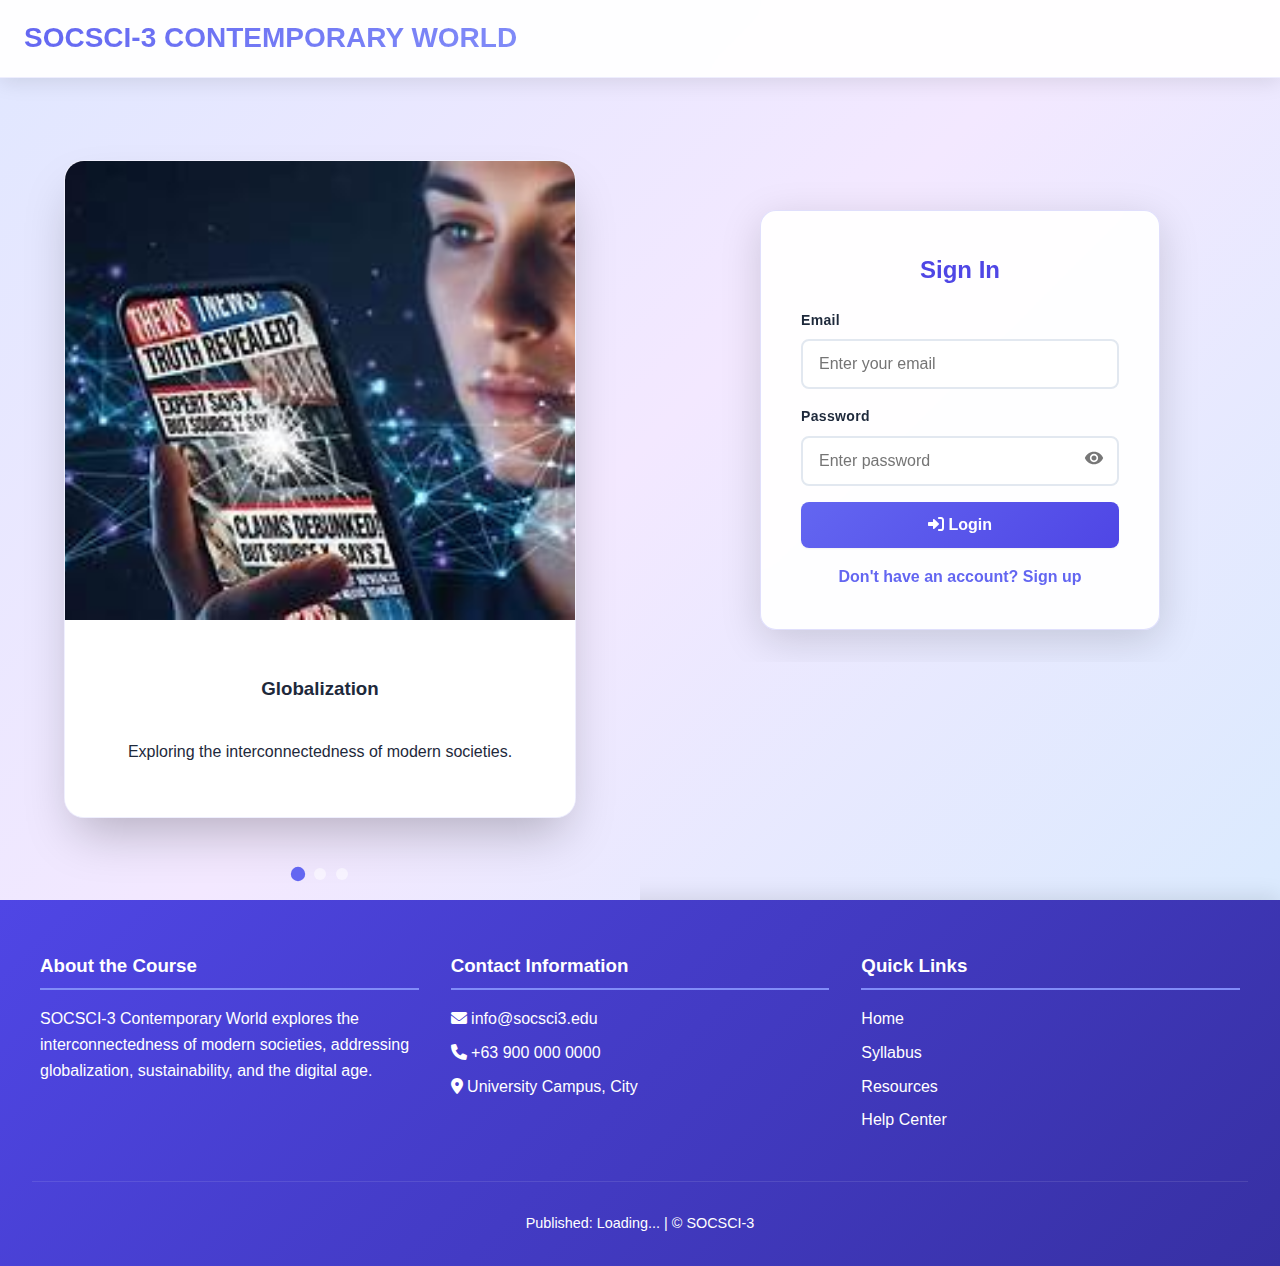
<file: public/index.html>
<!DOCTYPE html>
<html lang="en">
<head>
    <meta charset="UTF-8">
    <meta name="viewport" content="width=device-width, initial-scale=1.0">
    <title>SOCSCI-3 CONTEMPORARY WORLD</title>
    <link rel="stylesheet" href="SOCSCI_3/css/style.css">
    <!-- FontAwesome for Icons -->
    <link rel="stylesheet" href="https://cdnjs.cloudflare.com/ajax/libs/font-awesome/6.0.0/css/all.min.css">
    <style>
        /* Additional page-specific styles */
        .flashcard-indicators {
            position: absolute;
            bottom: 20px;
            left: 50%;
            transform: translateX(-50%);
            display: flex;
            gap: 10px;
            z-index: 10;
        }
        
        .indicator {
            width: 12px;
            height: 12px;
            border-radius: 50%;
            background: rgba(255, 255, 255, 0.5);
            cursor: pointer;
            transition: all 0.3s ease;
        }
        
        .indicator.active {
            background: var(--primary-color);
            transform: scale(1.2);
        }
    </style>
</head>
<body>

    <header>
        <h1>SOCSCI-3 CONTEMPORARY WORLD</h1>
    </header>

    <div class="landing-container">
        
        <!-- Flashcards -->
        <div class="flashcard-container">
            <div class="flashcard active" data-index="0">
                <img src="SOCSCI_3/images/globalization.png" alt="Globalization" onerror="this.src='https://via.placeholder.com/800x600/6366f1/ffffff?text=Globalization'">
                <div class="flashcard-caption">
                    <h3>Globalization</h3>
                    <p>Exploring the interconnectedness of modern societies.</p>
                </div>
            </div>
            <div class="flashcard" data-index="1">
                <img src="SOCSCI_3/images/sustainability.png" alt="Sustainability" onerror="this.src='https://via.placeholder.com/800x600/10b981/ffffff?text=Sustainability'">
                <div class="flashcard-caption">
                    <h3>Sustainability</h3>
                    <p>Addressing environmental challenges in the contemporary world.</p>
                </div>
            </div>
            <div class="flashcard" data-index="2">
                <img src="SOCSCI_3/images/digital_age.png" alt="Digital Age" onerror="this.src='https://via.placeholder.com/800x600/f59e0b/ffffff?text=Digital+Age'">
                <div class="flashcard-caption">
                    <h3>Digital Age</h3>
                    <p>The impact of technology on human interaction.</p>
                </div>
            </div>
            
            <!-- Flashcard Indicators -->
            <div class="flashcard-indicators">
                <div class="indicator active" data-slide="0"></div>
                <div class="indicator" data-slide="1"></div>
                <div class="indicator" data-slide="2"></div>
            </div>
        </div>

        <!-- Auth Section -->
        <div class="auth-section">
            
            <!-- Login Card -->
            <div id="login-card" class="card">
                <h2>Sign In</h2>
                <form id="login-form" novalidate>
                    <div id="login-message-container"></div>
                    <div class="form-group">
                        <label for="login_email">Email</label>
                        <input type="email" id="login_email" name="email" class="form-control" placeholder="Enter your email" required>
                    </div>
                    <div class="form-group password-wrapper">
                        <label for="login_password">Password</label>
                        <input type="password" id="login_password" name="password" class="form-control" placeholder="Enter password" required>
                        <svg class="eye-icon-login toggle-password" xmlns="http://www.w3.org/2000/svg" viewBox="0 0 24 24"><path d="M12 4.5C7 4.5 2.73 7.61 1 12c1.73 4.39 6 7.5 11 7.5s9.27-3.11 11-7.5c-1.73-4.39-6-7.5-11-7.5zM12 17c-2.76 0-5-2.24-5-5s2.24-5 5-5 5 2.24 5 5-2.24 5-5 5zm0-8c-1.66 0-3 1.34-3 3s1.34 3 3 3 3-1.34 3-3-1.34-3-3-3z"/></svg>
                    </div>
                    <button type="submit" class="btn">
                        <i class="fas fa-sign-in-alt"></i> Login
                    </button>
                    <a id="show-signup" class="toggle-link">Don't have an account? Sign up</a>
                </form>
            </div>

            <!-- Signup Card -->
            <div id="signup-card" class="card hidden full-width-card">
                <h2>Sign Up</h2>
                <form id="signup-form" novalidate>
                    
                    <div class="signup-grid">
                        <div class="form-group">
                            <label for="role">Account Type</label>
                            <select name="role" id="role" class="form-control" required>
                                <option value="">Select Account Type</option>
                                <option value="student">Student</option>
                                <option value="teacher">Teacher</option>
                            </select>
                        </div>

                        <div class="form-group">
                            <label for="first_name">First Name</label>
                            <input type="text" name="first_name" class="form-control" data-validate="text" required>
                        </div>
                        <div class="form-group">
                            <label for="last_name">Last Name</label>
                            <input type="text" name="last_name" class="form-control" data-validate="text" required>
                        </div>
                        <div class="form-group">
                            <label>Middle Name (Optional)</label>
                            <input type="text" name="middle_name" class="form-control" data-validate="text">
                        </div>
                        <div class="form-group">
                            <label>Extension Name (Optional)</label>
                            <input type="text" name="extension_name" class="form-control" data-validate="text">
                        </div>
                        <div class="form-group">
                            <label>Birthday</label>
                            <input type="date" name="birthday" class="form-control" required>
                        </div>
                        <div class="form-group">
                            <label>Contact Number</label>
                            <input type="text" name="contact_number" class="form-control" data-validate="number" required>
                        </div>
                        <div class="form-group">
                            <label>Email</label>
                            <input type="email" name="email" class="form-control" required>
                        </div>
                        <div class="form-group password-wrapper">
                            <label>Password</label>
                            <input type="password" name="password" class="form-control" required>
                            <svg class="eye-icon-signup toggle-password" xmlns="http://www.w3.org/2000/svg" viewBox="0 0 24 24"><path d="M12 4.5C7 4.5 2.73 7.61 1 12c1.73 4.39 6 7.5 11 7.5s9.27-3.11 11-7.5c-1.73-4.39-6-7.5-11-7.5zM12 17c-2.76 0-5-2.24-5-5s2.24-5 5-5 5 2.24 5 5-2.24 5-5 5zm0-8c-1.66 0-3 1.34-3 3s1.34 3 3 3 3-1.34 3-3-1.34-3-3-3z"/></svg>
                        </div>

                        <!-- Address Section -->
                        <div class="form-group">
                            <label>Region</label>
                            <select name="region" id="region" class="form-control">
                                <option value="">Select Region</option>
                            </select>
                        </div>
                        <div class="form-group">
                            <label>Province</label>
                            <select name="province" id="province" class="form-control">
                                <option value="">Select Province</option>
                            </select>
                        </div>
                        <div class="form-group">
                            <label>City/Municipality</label>
                            <select name="city" id="city" class="form-control" required>
                                <option value="">Select City</option>
                            </select>
                        </div>
                        <div class="form-group">
                            <label>Barangay</label>
                            <select name="barangay" id="barangay" class="form-control" required>
                                <option value="">Select Barangay</option>
                            </select>
                        </div>
                        <div class="form-group">
                            <label>Street/House No.</label>
                            <input type="text" name="street" class="form-control" required>
                        </div>
                    </div>

                    <!-- Student Specific Fields -->
                    <div id="student-fields" class="hidden">
                        <div class="signup-grid">
                            <div class="form-group">
                                <label>Student ID (00-0000)</label>
                                <input type="text" name="student_id" class="form-control" placeholder="00-0000" pattern="\d{2}-\d{4}">
                            </div>
                            <div class="form-group">
                                <label>Year Level</label>
                                <select name="year" class="form-control">
                                    <option value="">Select Year</option>
                                    <option value="1st Year">1st Year</option>
                                    <option value="2nd Year">2nd Year</option>
                                    <option value="3rd Year">3rd Year</option>
                                    <option value="4th Year">4th Year</option>
                                </select>
                            </div>
                            <div class="form-group">
                                <label>Program</label>
                                <select name="program" id="program-select" class="form-control">
                                    <option value="">Select Program</option>
                                </select>
                            </div>
                            <div class="form-group">
                                <label>Section</label>
                                <select name="section" class="form-control">
                                    <option value="">Select Section</option>
                                </select>
                            </div>
                        </div>
                    </div>

                    <button type="submit" class="btn" style="margin-top: 1rem;">
                        <i class="fas fa-user-plus"></i> Sign Up
                    </button>
                    <a id="show-login" class="toggle-link">Already have an account? Sign in</a>
                </form>
            </div>

        </div>
    </div>

    <footer>
        <div class="footer-container">
            <div class="footer-section">
                <h3>About the Course</h3>
                <p>SOCSCI-3 Contemporary World explores the interconnectedness of modern societies, addressing globalization, sustainability, and the digital age.</p>
            </div>
            <div class="footer-section">
                <h3>Contact Information</h3>
                <p><i class="fas fa-envelope"></i> info@socsci3.edu</p>
                <p><i class="fas fa-phone"></i> +63 900 000 0000</p>
                <p><i class="fas fa-map-marker-alt"></i> University Campus, City</p>
            </div>
            <div class="footer-section">
                <h3>Quick Links</h3>
                <ul>
                    <li><a href="#">Home</a></li>
                    <li><a href="#">Syllabus</a></li>
                    <li><a href="#">Resources</a></li>
                    <li><a href="#">Help Center</a></li>
                </ul>
            </div>
        </div>
        <div class="footer-bottom">
            <p id="footer-date">Published: Loading... | &copy; <span id="footer-year"></span> SOCSCI-3</p>
        </div>
    </footer>

    <script src="SOCSCI_3/js/auth.js"></script>
    <script src="SOCSCI_3/js/script.js"></script>
    <script>
        const authManager = new AuthManager();

        // Load dynamic data from PHP APIs
        document.addEventListener('DOMContentLoaded', function() {
            // Load error/success messages
            const urlParams = new URLSearchParams(window.location.search);
            fetch('SOCSCI_3/api/get_messages.php?' + urlParams.toString())
                .then(response => response.json())
                .then(data => {
                    const messageContainer = document.getElementById('login-message-container');
                    if (data.error) {
                        messageContainer.innerHTML = `
                            <div class="alert alert-error">
                                <i class="fas fa-exclamation-circle"></i> ${escapeHtml(data.error)}
                            </div>
                        `;
                    }
                    if (data.success) {
                        messageContainer.innerHTML = `
                            <div class="alert alert-success">
                                <i class="fas fa-check-circle"></i> ${escapeHtml(data.success)}
                            </div>
                        `;
                    }
                    
                    // Update footer dates
                    document.getElementById('footer-date').innerHTML = `Published: ${data.date} | &copy; ${data.year} SOCSCI-3`;
                    document.getElementById('footer-year').textContent = data.year;
                })
                .catch(error => console.error('Error loading messages:', error));

            // Handle login form submission
            document.getElementById('login-form').addEventListener('submit', async function(e) {
                e.preventDefault();
                
                const email = document.getElementById('login_email').value;
                const password = document.getElementById('login_password').value;
                const messageContainer = document.getElementById('login-message-container');
                
                try {
                    const result = await authManager.login(email, password);
                    
                    messageContainer.innerHTML = `
                        <div class="alert alert-success">
                            <i class="fas fa-check-circle"></i> ${escapeHtml(result.message)}
                        </div>
                    `;
                    
                    // Redirect after short delay
                    setTimeout(() => {
                        window.location.href = result.redirect;
                    }, 500);
                } catch (error) {
                    messageContainer.innerHTML = `
                        <div class="alert alert-error">
                            <i class="fas fa-exclamation-circle"></i> ${escapeHtml(error.message)}
                        </div>
                    `;
                }
            });

            // Handle signup form submission
            document.getElementById('signup-form').addEventListener('submit', async function(e) {
                e.preventDefault();
                
                const formData = {
                    role: document.querySelector('select[name="role"]').value,
                    email: document.querySelector('input[name="email"]').value,
                    password: document.querySelector('input[name="password"]').value,
                    first_name: document.querySelector('input[name="first_name"]').value,
                    last_name: document.querySelector('input[name="last_name"]').value,
                    middle_name: document.querySelector('input[name="middle_name"]').value,
                    extension_name: document.querySelector('input[name="extension_name"]').value,
                    birthday: document.querySelector('input[name="birthday"]').value,
                    contact_number: document.querySelector('input[name="contact_number"]').value,
                    region: document.querySelector('select[name="region"]').value,
                    province: document.querySelector('select[name="province"]').value,
                    city: document.querySelector('select[name="city"]').value,
                    barangay: document.querySelector('select[name="barangay"]').value,
                    street: document.querySelector('input[name="street"]').value,
                    student_id: document.querySelector('input[name="student_id"]')?.value || '',
                    year: document.querySelector('select[name="year"]')?.value || '',
                    program: document.querySelector('select[name="program"]')?.value || '',
                    section: document.querySelector('select[name="section"]')?.value || ''
                };
                
                try {
                    const result = await authManager.register(formData);
                    
                    // Show success message and switch to login
                    alert(result.message);
                    window.location.href = '/index.html?success=' + encodeURIComponent(result.message);
                } catch (error) {
                    alert('Registration failed: ' + error.message);
                }
            });

            // Load courses for program dropdown
            fetch('SOCSCI_3/api/get_courses.php')
                .then(response => response.json())
                .then(data => {
                    const programSelect = document.getElementById('program-select');
                    const sectionSelect = document.querySelector('select[name="section"]');
                    
                    if (data.success && data.courses.length > 0) {
                        data.courses.forEach(course => {
                            const option = document.createElement('option');
                            option.value = escapeHtml(course.code);
                            option.textContent = escapeHtml(course.name);
                            programSelect.appendChild(option);
                        });
                    } else {
                        const option = document.createElement('option');
                        option.value = '';
                        option.textContent = 'No programs available';
                        programSelect.appendChild(option);
                    }
                    
                    // Add sections A-Z
                    for (let i = 65; i <= 90; i++) {
                        const char = String.fromCharCode(i);
                        const option = document.createElement('option');
                        option.value = char;
                        option.textContent = char;
                        sectionSelect.appendChild(option);
                    }
                })
                .catch(error => console.error('Error loading courses:', error));
        });

        // Helper function to escape HTML
        function escapeHtml(text) {
            const div = document.createElement('div');
            div.textContent = text;
            return div.innerHTML;
        }
    </script>
</body>
</html>
</file>
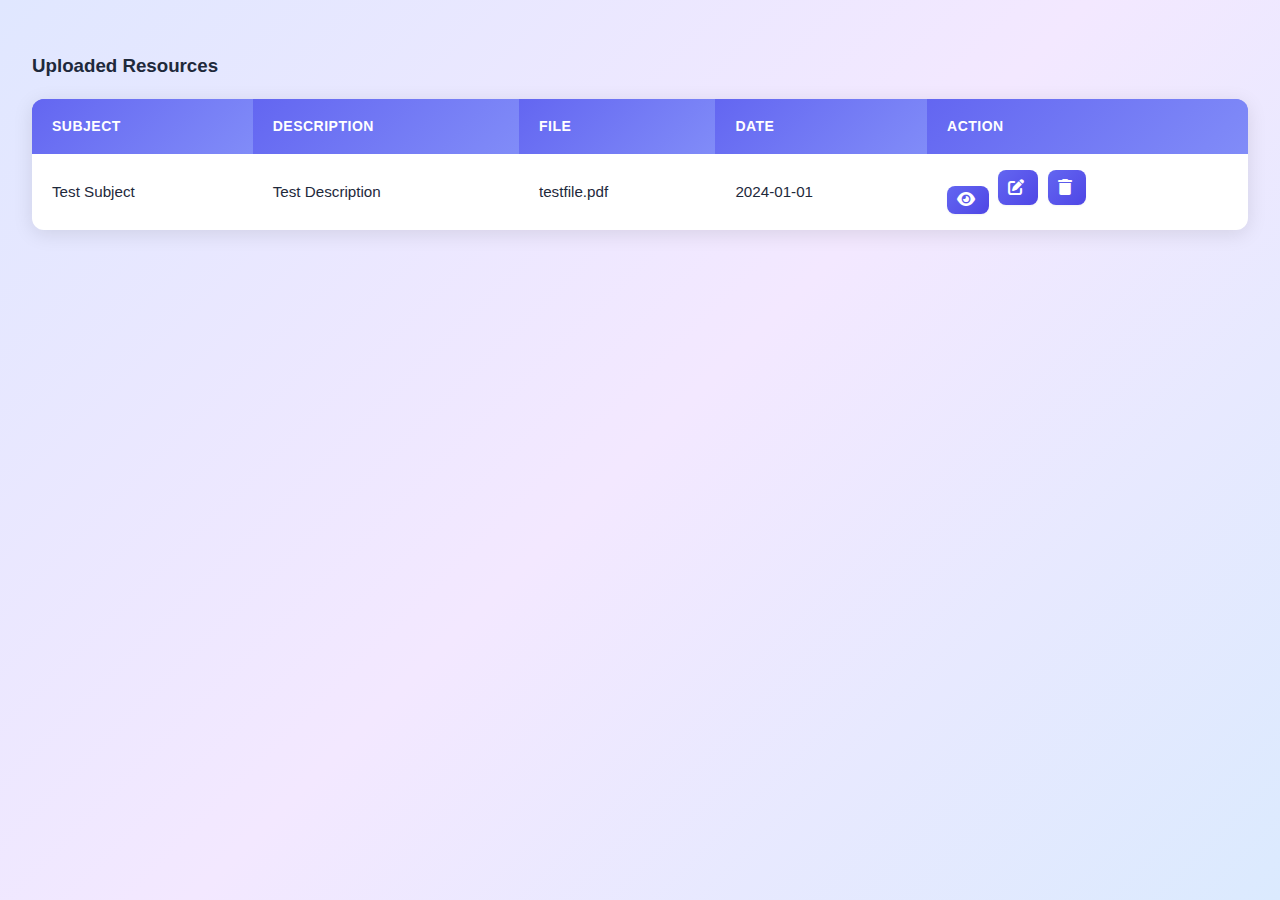
<file: SOCSCI_3/teacher/resources_static.html>
<!DOCTYPE html>
<html lang="en">
<head>
    <meta charset="UTF-8">
    <title>Resources Static</title>
    <link rel="stylesheet" href="../css/style.css">
    <link rel="stylesheet" href="https://cdnjs.cloudflare.com/ajax/libs/font-awesome/6.0.0/css/all.min.css">
</head>
<body>
    <div class="dashboard-layout">
        <div class="main-content">
            <h3>Uploaded Resources</h3>
            <table>
                <thead>
                    <tr>
                        <th>Subject</th>
                        <th>Description</th>
                        <th>File</th>
                        <th>Date</th>
                        <th>Action</th>
                    </tr>
                </thead>
                <tbody>
                    <tr>
                        <td>Test Subject</td>
                        <td>Test Description</td>
                        <td>
                            testfile.pdf
                        </td>
                        <td>2024-01-01</td>
                        <td>
                            <button class="btn" style="width: auto; padding: 5px 10px; margin-right: 5px;" title="View"><i class="fas fa-eye"></i></button>
                            <a href="#" class="btn" style="background-color: #1976D2; width: auto; padding: 5px 10px; display: inline-block; margin-right: 5px;" title="Edit"><i class="fas fa-edit"></i></a>
                            <a href="#" class="btn" style="background-color: #d32f2f; width: auto; padding: 5px 10px; display: inline-block;" title="Delete"><i class="fas fa-trash"></i></a>
                        </td>
                    </tr>
                </tbody>
            </table>
        </div>
    </div>
</body>
</html>
</file>
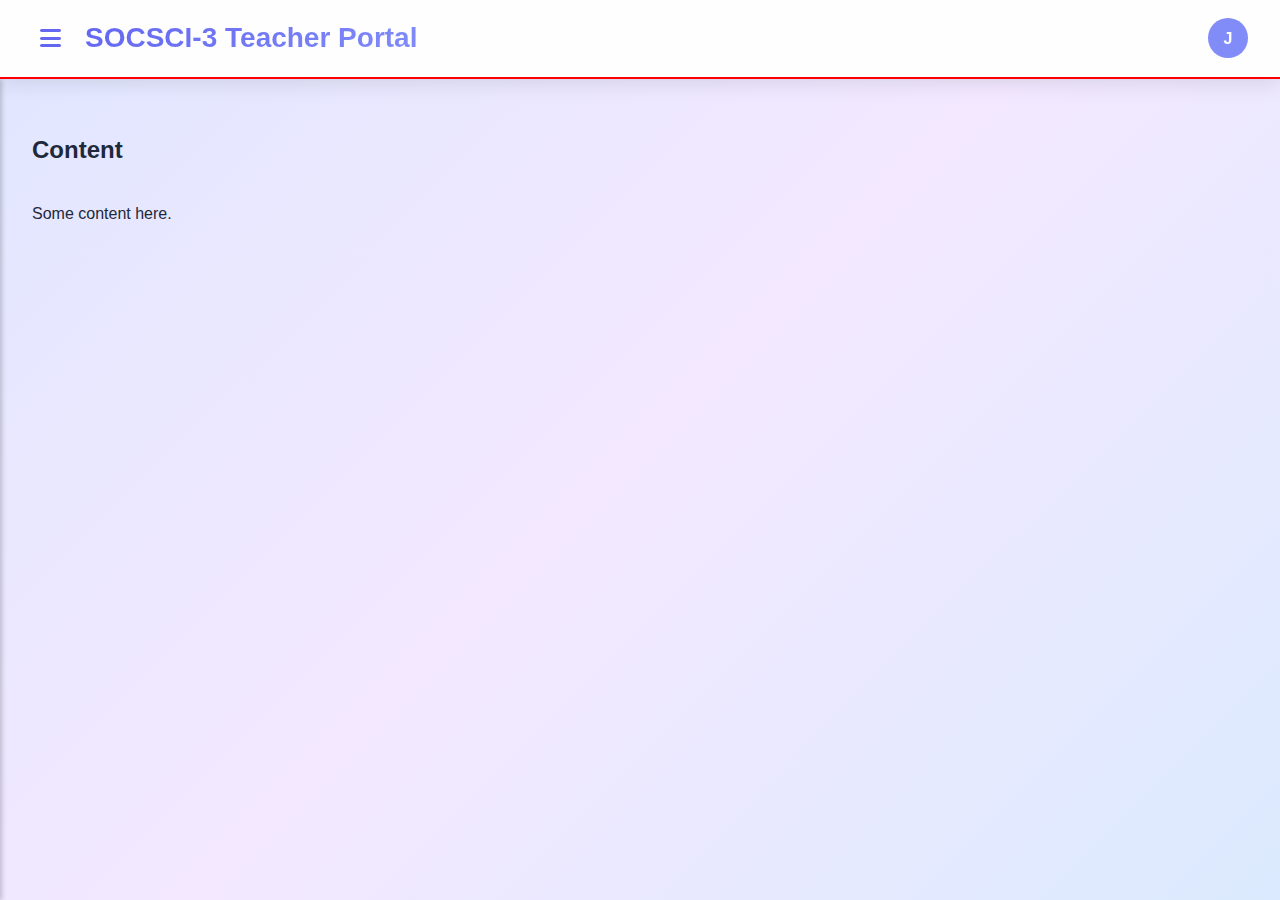
<file: SOCSCI_3/verification/sidebar_test.html>
<?php
session_start();
$_SESSION['user_id'] = 1;
$_SESSION['role'] = 'teacher';
$_SESSION['name'] = 'Jules';
?>
<!DOCTYPE html>
<html lang="en">
<head>
    <meta charset="UTF-8">
    <meta name="viewport" content="width=device-width, initial-scale=1.0">
    <title>Verification</title>
    <link rel="stylesheet" href="../css/style.css">
    <link rel="stylesheet" href="https://cdnjs.cloudflare.com/ajax/libs/font-awesome/6.0.0/css/all.min.css">
    <style>
        /* Add border to visualize */
        header { border-bottom: 2px solid red; }
        .sidebar { border-right: 2px solid blue; }
    </style>
</head>
<body>
    <header id="main-header">
        <div style="display:flex; align-items:center;">
            <i class="fas fa-bars burger-menu"></i>
            <h1>SOCSCI-3 Teacher Portal</h1>
        </div>
        <div class="header-user-menu">
            <div class="user-avatar">
                J
            </div>
            <div class="dropdown-menu">
                <a href="#">Edit Account</a>
                <a href="#">Logout</a>
            </div>
        </div>
    </header>

    <div class="dashboard-layout">
        <div class="sidebar">
            <nav>
                <ul>
                    <li><a href="#">Home</a></li>
                    <li><a href="#">Students</a></li>
                </ul>
            </nav>
        </div>
        <div class="main-content">
            <h2>Content</h2>
            <p>Some content here.</p>
        </div>
    </div>
    <script src="../js/script.js"></script>
</body>
</html>
</file>
<file: public/SOCSCI_3/css/style.css>
:root {
    --primary-color: #6366f1;
    --primary-light: #818cf8;
    --primary-dark: #4f46e5;
    --text-color: #1e293b;
    --bg-color: #f8fafc;
    --white: #FFFFFF;
    --success-color: #10b981;
    --error-color: #ef4444;
    --warning-color: #f59e0b;
    --shadow-sm: 0 1px 2px 0 rgba(0, 0, 0, 0.05);
    --shadow-md: 0 4px 6px -1px rgba(0, 0, 0, 0.1);
    --shadow-lg: 0 10px 15px -3px rgba(0, 0, 0, 0.1);
    --shadow-xl: 0 20px 25px -5px rgba(0, 0, 0, 0.1);
    --header-height: 80px;
}

* {
    box-sizing: border-box; /* Global fix for sizing */
}

/* Prevent text size adjustment on mobile devices */
html {
    -webkit-text-size-adjust: 100%;
    -ms-text-size-adjust: 100%;
    text-size-adjust: 100%;
}

body {
    font-family: 'Segoe UI', Tahoma, Geneva, Verdana, sans-serif;
    background: linear-gradient(135deg, #e0e7ff 0%, #f3e8ff 50%, #dbeafe 100%);
    background-attachment: fixed;
    color: var(--text-color);
    margin: 0;
    padding: 0;
    display: flex;
    flex-direction: column;
    min-height: 100vh;
    overflow-x: hidden;
    width: 100%;
    max-width: 100vw;
    line-height: 1.6;
    position: relative;
}

/* Prevent horizontal scroll on all elements */
* {
    max-width: 100%;
}

table, .table-wrapper {
    max-width: 100% !important;
}

/* Header/Navbar */
header {
    background: rgba(255, 255, 255, 0.95);
    backdrop-filter: blur(20px);
    color: var(--primary-color);
    padding: 1rem 1.5rem;
    box-shadow: 0 4px 20px rgba(0, 0, 0, 0.1);
    display: flex;
    justify-content: space-between;
    align-items: center;
    position: sticky;
    top: 0;
    z-index: 1001;
    border-bottom: 1px solid rgba(99, 102, 241, 0.1);
    min-height: 60px;
}

@media (max-width: 480px) {
    header {
        padding: 0.75rem 1rem;
        min-height: 56px;
    }
}

header h1 {
    margin: 0;
    font-size: 1.75rem;
    font-weight: 700;
    background: linear-gradient(135deg, var(--primary-color) 0%, var(--primary-light) 100%);
    -webkit-background-clip: text;
    -webkit-text-fill-color: transparent;
    background-clip: text;
}

/* Landing Page */
.landing-container {
    flex: 1;
    display: flex;
    flex-direction: column;
    overflow: hidden; /* Prevent scrolling */
    min-height: calc(100vh - var(--header-height));
}

@media (min-width: 768px) {
    .landing-container {
        flex-direction: row;
    }
}

/* Flashcards (replaces Carousel) */
.flashcard-container {
    position: relative;
    width: 100%;
    height: 400px;
    display: flex;
    justify-content: center;
    align-items: center;
    background: linear-gradient(135deg, #e0e7ff 0%, #f3e8ff 50%, #dbeafe 100%);
    background-attachment: fixed;
    perspective: 1000px; /* For 3D rotation effect if added */
    overflow: hidden;
}

@media (min-width: 768px) {
    .flashcard-container {
        flex: 1;
        height: auto;
    }
}

.flashcard {
    position: absolute;
    width: 80%;
    height: 80%;
    background: white;
    box-shadow: var(--shadow-xl);
    border-radius: 20px;
    overflow: hidden;
    opacity: 0;
    transform: translateX(100px) scale(0.9) rotate(5deg);
    transition: all 0.6s cubic-bezier(0.4, 0, 0.2, 1);
    display: flex;
    flex-direction: column;
    z-index: 1;
    border: 1px solid rgba(99, 102, 241, 0.1);
}

.flashcard.active {
    opacity: 1;
    transform: translateX(0) scale(1) rotate(0deg);
    z-index: 2;
    box-shadow: 0 25px 50px -12px rgba(0, 0, 0, 0.25);
}

/* Previous Card (Exiting) */
.flashcard.prev {
    opacity: 0;
    transform: translateX(-100px) scale(0.9) rotate(-5deg);
}

.flashcard img {
    width: 100%;
    height: 70%;
    object-fit: cover;
}

.flashcard-caption {
    padding: 1rem;
    text-align: center;
    background: var(--white);
    color: var(--text-color);
    flex: 1;
    display: flex;
    flex-direction: column;
    justify-content: center;
}

/* Auth Cards */
.auth-section {
    display: flex;
    justify-content: center;
    align-items: center;
    width: 100%;
    min-height: 400px;
    padding: 2rem;
    gap: 2rem;
    flex-wrap: wrap;
    overflow-y: auto; /* Allow scrolling within auth section if needed */
}

@media (min-width: 768px) {
    .auth-section {
        flex: 1;
        height: 100%;
        max-width: 50%;
    }
}

.card {
    background: rgba(255, 255, 255, 0.95);
    backdrop-filter: blur(10px);
    border-radius: 16px;
    box-shadow: 0 10px 40px rgba(0, 0, 0, 0.15);
    padding: 2.5rem;
    width: 100%;
    margin-top: 100px;
    max-width: 400px;
    border: 1px solid rgba(99, 102, 241, 0.2);
    transition: all 0.3s ease;
}

.card:hover {
    box-shadow: var(--shadow-xl);
    transform: translateY(-2px);
}

.full-width-card {
    margin-top: 15px;
    max-width: 1000px; /* Wider for 3 columns */
}

.signup-grid {
    display: grid;
    grid-template-columns: 1fr;
    gap: 1rem;
}

@media (min-width: 768px) {
    .signup-grid {
        grid-template-columns: repeat(3, 1fr);
    }
}

.card h2 {
    margin-top: 0;
    color: #4f46e5;
    text-align: center;
    font-weight: 700;
}

.form-group {
    margin-bottom: 1rem;
    position: relative;
}

.form-group label {
    display: block;
    margin-bottom: 0.5rem;
    font-weight: 600;
    color: #1e293b;
    font-size: 0.875rem;
    letter-spacing: 0.025em;
}

.form-control {
    width: 100%;
    padding: 0.875rem 1rem;
    border: 2px solid #e2e8f0;
    border-radius: 8px;
    box-sizing: border-box;
    font-size: 1rem;
    transition: all 0.3s ease;
    background-color: #ffffff;
    color: #1e293b;
}

.form-control:focus {
    border-color: var(--primary-color);
    outline: none;
    background-color: var(--white);
    box-shadow: 0 0 0 3px rgba(99, 102, 241, 0.1);
    transform: translateY(-1px);
}

.form-control:hover {
    border-color: #cbd5e1;
}

.btn {
    width: 100%;
    padding: 0.875rem 1.5rem;
    background: linear-gradient(135deg, var(--primary-color) 0%, var(--primary-dark) 100%);
    color: white;
    border: none;
    border-radius: 8px;
    font-size: 1rem;
    font-weight: 600;
    cursor: pointer;
    transition: all 0.3s cubic-bezier(0.4, 0, 0.2, 1);
    text-decoration: none;
    display: inline-block;
    text-align: center;
    box-shadow: var(--shadow-sm);
    position: relative;
    overflow: hidden;
}

.btn::before {
    content: '';
    position: absolute;
    top: 0;
    left: -100%;
    width: 100%;
    height: 100%;
    background: linear-gradient(90deg, transparent, rgba(255,255,255,0.2), transparent);
    transition: left 0.5s;
}

.btn:hover::before {
    left: 100%;
}

.btn:hover {
    transform: translateY(-2px);
    box-shadow: var(--shadow-md);
}

.btn:active {
    transform: translateY(0);
    box-shadow: var(--shadow-sm);
}

.password-wrapper {
    position: relative;
}

.eye-icon-login {
    position: absolute;
    right: 15px;
    top: 50%;
    transform: translateY(-50%);
    cursor: pointer;
    width: 20px;
    height: 20px;
    fill: #777;
    transition: all 0.3s ease;
    margin-top: 12px;
    pointer-events: auto;
}

.eye-icon-login:hover {
    fill: var(--primary-color);
}

.eye-icon-signup {
    position: absolute;
    right: 15px;
    top: 50%;
    transform: translateY(-50%);
    cursor: pointer;
    width: 20px;
    height: 20px;
    fill: #777;
    transition: all 0.3s ease;
    margin-top: 12px;
    pointer-events: auto;
}

.eye-icon-signup:hover {
    fill: var(--primary-color);
}
/* Footer */
footer {
    background: linear-gradient(135deg, var(--primary-dark) 0%, #3730a3 100%);
    color: var(--white);
    padding: 2rem 2rem 1rem 2rem;
    margin-top: auto;
    box-shadow: 0 -4px 20px rgba(0, 0, 0, 0.1);
}

.footer-container {
    display: grid;
    grid-template-columns: 1fr;
    gap: 2rem;
    max-width: 1200px;
    margin: 0 auto;
}

@media (min-width: 768px) {
    .footer-container {
        grid-template-columns: repeat(3, 1fr);
    }
}

.footer-section h3 {
    border-bottom: 2px solid var(--primary-light);
    padding-bottom: 0.5rem;
    margin-bottom: 1rem;
}

.footer-section p {
    margin: 0.5rem 0;
}

.footer-section ul {
    list-style: none;
    padding: 0;
}

.footer-section ul li {
    margin-bottom: 0.5rem;
}

.footer-section ul li a {
    color: var(--white);
    text-decoration: none;
    transition: color 0.3s;
}

.footer-section ul li a:hover {
    color: var(--primary-light);
}

/* Alert/Message Styles */
.alert {
    padding: 1rem 1.25rem;
    border-radius: 8px;
    margin-bottom: 1rem;
    font-weight: 500;
    display: flex;
    align-items: center;
    gap: 0.75rem;
    animation: slideIn 0.3s ease;
    font-size: 0.95rem;
}

@keyframes slideIn {
    from {
        opacity: 0;
        transform: translateY(-10px);
    }
    to {
        opacity: 1;
        transform: translateY(0);
    }
}

.alert-success {
    background-color: #d1fae5;
    color: #065f46;
    border-left: 4px solid var(--success-color);
}

.alert-success i {
    color: var(--success-color);
    font-size: 1.1rem;
}

.alert-error {
    background-color: #fee2e2;
    color: #991b1b;
    border-left: 4px solid var(--error-color);
}

.alert-error i {
    color: var(--error-color);
    font-size: 1.1rem;
}

.alert-warning {
    background-color: #fef3c7;
    color: #92400e;
    border-left: 4px solid var(--warning-color);
}

.alert-info {
    background-color: #dbeafe;
    color: #1e40af;
    border-left: 4px solid var(--primary-color);
}

/* Form Validation Styles */
.form-control.is-invalid {
    border-color: var(--error-color);
    background-color: #fef2f2;
}

.form-control.is-valid {
    border-color: var(--success-color);
    background-color: #f0fdf4;
}

.invalid-feedback {
    color: var(--error-color);
    font-size: 0.875rem;
    margin-top: 0.25rem;
    display: none;
}

.form-control.is-invalid ~ .invalid-feedback {
    display: block;
}

.valid-feedback {
    color: var(--success-color);
    font-size: 0.875rem;
    margin-top: 0.25rem;
    display: none;
}

.form-control.is-valid ~ .valid-feedback {
    display: block;
}

.footer-bottom {
    text-align: center;
    margin-top: 2rem;
    padding-top: 1rem;
    border-top: 1px solid rgba(255,255,255,0.1);
    font-size: 0.9rem;
}

.hidden {
    display: none;
}

/* Animations */
@keyframes fadeIn {
    from {
        opacity: 0;
        transform: translateY(10px);
    }
    to {
        opacity: 1;
        transform: translateY(0);
    }
}

@keyframes fadeOut {
    from {
        opacity: 1;
        transform: translateY(0);
    }
    to {
        opacity: 0;
        transform: translateY(-10px);
    }
}

.toggle-link {
    display: block;
    text-align: center;
    margin-top: 1rem;
    color: #6366f1;
    cursor: pointer;
    text-decoration: none;
    font-weight: 600;
    transition: all 0.3s ease;
}

.toggle-link:hover {
    color: #4f46e5;
    text-decoration: underline;
}

/* Dashboard Layout */
.dashboard-layout {
    display: flex;
    min-height: calc(100vh - var(--header-height));
    position: relative;
}

.dashboard-cards {
    display: flex;
    gap: 2rem;
    flex-wrap: wrap;
    margin-bottom: 2rem;
}

.dashboard-cards .card {
    flex: 1 1 300px;
    max-width: none;
    text-align: center;
}

/* Main Content Area */
.main-content {
    width: 100%;
    max-width: 100%;
    padding: 2rem;
}

.main-content .card {
    max-width: 100%;
    width: 100%;
    margin-top: 0;
    margin-bottom: 2rem;
}

.main-content h2 {
    margin-bottom: 2rem;
}

.sidebar {
    width: 250px;
    background-color: var(--primary-dark);
    color: white;
    transition: left 0.3s ease-in-out;
    position: fixed;
    left: -250px;
    top: var(--header-height); /* Pop up below header */
    bottom: 0;
    height: calc(100vh - var(--header-height));
    overflow-y: auto;
    z-index: 1000;
    box-shadow: 2px 0 5px rgba(0,0,0,0.2);
}

.sidebar.open {
    left: 0; /* Visible */
}

/* Ensure main content doesn't shift */
.main-content {
    flex: 1;
    padding: 2rem;
    overflow-y: auto;
    width: 100%;
}

.sidebar nav ul {
    list-style: none;
    padding: 0;
    margin: 0;
}

.sidebar nav ul li a {
    display: block;
    padding: 1rem;
    color: white;
    text-decoration: none;
    border-bottom: 1px solid rgba(255,255,255,0.1);
}

.sidebar nav ul li a:hover {
    background-color: rgba(255,255,255,0.1);
}

.main-content {
    flex: 1;
    padding: 2rem;
    overflow-y: auto;
}

.header-user-menu {
    position: relative;
    cursor: pointer;
}

.user-avatar {
    width: 40px;
    height: 40px;
    background-color: var(--primary-light);
    border-radius: 50%;
    display: flex;
    justify-content: center;
    align-items: center;
    color: white;
    font-weight: bold;
}

.dropdown-menu {
    position: absolute;
    top: 100%;
    right: 0;
    background: white;
    box-shadow: 0 2px 10px rgba(0,0,0,0.2);
    border-radius: 4px;
    display: none;
    min-width: 150px;
    z-index: 1000;
}

.dropdown-menu.show {
    display: block;
}

.dropdown-menu a {
    display: block;
    padding: 0.75rem 1rem;
    color: var(--text-color);
    text-decoration: none;
}

.dropdown-menu a:hover {
    background-color: #f0f0f0;
}

.burger-menu {
    cursor: pointer;
    font-size: 1.5rem;
    margin-right: 1rem;
    color: var(--primary-color);
    transition: all 0.3s ease;
    padding: 0.5rem;
    border-radius: 8px;
}

.burger-menu:hover {
    background: rgba(99, 102, 241, 0.1);
    transform: scale(1.1);
}

.burger-menu:active {
    transform: scale(0.95);
}

/* Tables */
table {
    width: 100%;
    border-collapse: collapse;
    margin-top: 1rem;
    background: #ffffff;
    border-radius: 12px;
    overflow: hidden;
    box-shadow: 0 4px 20px rgba(0, 0, 0, 0.1);
    min-width: 900px;
}

@media (max-width: 1024px) {
    table {
        min-width: 800px;
    }
}

@media (max-width: 768px) {
    table {
        min-width: 700px;
        font-size: 0.85rem;
    }
}

@media (max-width: 480px) {
    table {
        min-width: 600px;
        font-size: 0.75rem;
    }
}

@media (max-width: 360px) {
    table {
        min-width: 500px;
        font-size: 0.7rem;
    }
}

thead {
    background: linear-gradient(135deg, var(--primary-color) 0%, var(--primary-light) 100%);
}

th {
    padding: 1rem 1.25rem;
    text-align: left;
    color: white;
    font-weight: 600;
    font-size: 0.875rem;
    text-transform: uppercase;
    letter-spacing: 0.5px;
    border: none;
    position: sticky;
    top: 0;
    background: linear-gradient(135deg, var(--primary-color) 0%, var(--primary-light) 100%);
    z-index: 1;
}

td {
    padding: 1rem 1.25rem;
    text-align: left;
    border-bottom: 1px solid #e2e8f0;
    color: var(--text-color);
    font-size: 0.95rem;
}

@media (max-width: 768px) {
    th, td {
        padding: 0.75rem 0.5rem;
        font-size: 0.85rem;
        white-space: nowrap;
    }
}

@media (max-width: 480px) {
    th, td {
        padding: 0.5rem 0.4rem;
        font-size: 0.75rem;
    }
}

tbody tr {
    transition: all 0.2s ease;
}

tbody tr:hover {
    background-color: #f8fafc;
    transform: scale(1.005);
}

tbody tr:last-child td {
    border-bottom: none;
}

/* Table responsive wrapper */
.table-wrapper {
    overflow-x: auto;
    overflow-y: visible;
    border-radius: 12px;
    box-shadow: 0 4px 20px rgba(0, 0, 0, 0.1);
    -webkit-overflow-scrolling: touch;
    background: #ffffff;
    position: relative;
    margin: 1rem 0;
    width: 100%;
    max-width: 100%;
}

.table-wrapper table {
    width: 100%;
    min-width: 600px; /* Ensures table is scrollable on small screens */
}

.table-wrapper::-webkit-scrollbar {
    height: 10px;
}

.table-wrapper::-webkit-scrollbar-track {
    background: #f1f5f9;
    border-radius: 10px;
    margin: 0 10px;
}

.table-wrapper::-webkit-scrollbar-thumb {
    background: linear-gradient(135deg, var(--primary-color) 0%, var(--primary-light) 100%);
    border-radius: 10px;
    border: 2px solid #f1f5f9;
}

.table-wrapper::-webkit-scrollbar-thumb:hover {
    background: linear-gradient(135deg, var(--primary-dark) 0%, var(--primary-color) 100%);
}

/* Scrollbar for Firefox */
.table-wrapper {
    scrollbar-width: thin;
    scrollbar-color: var(--primary-color) #f1f5f9;
}

/* Visual scroll indicators */
.table-wrapper[data-scrollable="true"] {
    position: relative;
}

.table-wrapper.scrolled-left::before {
    content: '';
    position: absolute;
    left: 0;
    top: 0;
    bottom: 0;
    width: 20px;
    background: linear-gradient(to right, rgba(255,255,255,0.9), transparent);
    pointer-events: none;
    z-index: 5;
}

.table-wrapper.has-more-right::after {
    content: '';
    position: absolute;
    right: 0;
    top: 0;
    bottom: 0;
    width: 20px;
    background: linear-gradient(to left, rgba(255,255,255,0.9), transparent);
    pointer-events: none;
    z-index: 5;
}

/* Touch device optimization */
@media (hover: none) and (pointer: coarse) {
    .table-wrapper {
        -webkit-overflow-scrolling: touch;
        scroll-behavior: smooth;
    }
    
    .table-wrapper::-webkit-scrollbar {
        height: 4px;
    }
}

/* File Preview Button and Name Styles */
.file-preview-container {
    display: flex;
    gap: 0.5rem;
    align-items: center;
    flex-wrap: wrap;
    max-width: 100%;
    width: 100%;
}

.file-name-display {
    color: var(--text-color);
    font-size: 0.95rem;
    overflow: hidden;
    text-overflow: ellipsis;
    white-space: nowrap;
    max-width: 100%;
    flex: 1;
    min-width: 0;
    display: inline-flex;
    align-items: center;
    gap: 0.5rem;
}

.file-preview-btn {
    white-space: nowrap;
    padding: 0.5rem 1rem;
    font-size: 0.875rem;
    display: inline-flex;
    align-items: center;
    gap: 0.25rem;
    width: auto !important;
    flex-shrink: 0;
    max-width: 100%;
    overflow: hidden;
}

.file-preview-btn span {
    overflow: hidden;
    text-overflow: ellipsis;
    white-space: nowrap;
}

/* Action buttons container in tables */
.action-buttons-container {
    display: flex;
    gap: 0.5rem;
    align-items: center;
    justify-content: flex-start;
    flex-wrap: nowrap;
}

.action-buttons-container .btn {
    flex-shrink: 0;
    width: auto !important;
    padding: 0.5rem 1rem !important;
    font-size: 0.875rem !important;
    margin: 0 !important;
}

.action-buttons-container .file-preview-btn {
    flex-shrink: 0;
    width: auto !important;
    padding: 0.5rem 1rem !important;
    font-size: 0.875rem !important;
    margin: 0 !important;
}

/* Analytics Cards */
.analytics-grid {
    display: grid;
    grid-template-columns: repeat(auto-fit, minmax(250px, 1fr));
    gap: 1.5rem;
    margin-bottom: 2rem;
}

.analytics-card {
    background: rgba(255, 255, 255, 0.95);
    backdrop-filter: blur(10px);
    border-radius: 12px;
    padding: 1.5rem;
    box-shadow: 0 4px 20px rgba(0, 0, 0, 0.1);
    transition: all 0.3s ease;
    position: relative;
    overflow: hidden;
    border: 1px solid rgba(99, 102, 241, 0.2);
}

.analytics-card::before {
    content: '';
    position: absolute;
    top: 0;
    left: 0;
    width: 4px;
    height: 100%;
    background: linear-gradient(180deg, var(--primary-color) 0%, var(--primary-light) 100%);
}

.analytics-card:hover {
    transform: translateY(-4px);
    box-shadow: var(--shadow-xl);
}

.analytics-card .icon {
    width: 48px;
    height: 48px;
    border-radius: 12px;
    display: flex;
    align-items: center;
    justify-content: center;
    margin-bottom: 1rem;
    font-size: 1.5rem;
}

.analytics-card .value {
    font-size: 2rem;
    font-weight: 700;
    color: var(--text-color);
    margin: 0.5rem 0;
}

.analytics-card .label {
    font-size: 0.875rem;
    color: #64748b;
    font-weight: 500;
    text-transform: uppercase;
    letter-spacing: 0.5px;
}

.analytics-card .change {
    font-size: 0.875rem;
    font-weight: 600;
    margin-top: 0.5rem;
    display: flex;
    align-items: center;
    gap: 0.25rem;
}

.analytics-card .change.positive {
    color: var(--success-color);
}

.analytics-card .change.negative {
    color: var(--error-color);
}

/* Badge Styles */
.badge {
    display: inline-block;
    padding: 0.25rem 0.75rem;
    border-radius: 9999px;
    font-size: 0.75rem;
    font-weight: 600;
    text-transform: uppercase;
    letter-spacing: 0.5px;
}

.badge-success {
    background-color: #d1fae5;
    color: #065f46;
}

.badge-warning {
    background-color: #fef3c7;
    color: #92400e;
}

.badge-error {
    background-color: #fee2e2;
    color: #991b1b;
}

.badge-info {
    background-color: #dbeafe;
    color: #1e40af;
}

/* Progress Bar */
.progress-bar {
    width: 100%;
    height: 8px;
    background-color: #e2e8f0;
    border-radius: 9999px;
    overflow: hidden;
    margin: 0.5rem 0;
}

.progress-bar-fill {
    height: 100%;
    background: linear-gradient(90deg, var(--primary-color) 0%, var(--primary-light) 100%);
    border-radius: 9999px;
    transition: width 0.3s ease;
}

/* Action Button Container in Tables */
td > div[style*="display: flex"] {
    display: flex !important;
    gap: 0.5rem !important;
    align-items: center !important;
    justify-content: flex-start !important;
    flex-wrap: wrap !important;
}

/* Standardize buttons in action columns */
td .btn {
    white-space: nowrap;
    min-width: fit-content;
}

td .btn i {
    margin-right: 0.25rem;
}

/* Responsive Improvements */
/* Large Tablets and Small Laptops */
@media (max-width: 1024px) {
    .main-content {
        padding: 1.5rem;
    }

    .analytics-grid {
        grid-template-columns: repeat(auto-fit, minmax(220px, 1fr));
    }

    table {
        font-size: 0.9rem;
    }
}

/* Large Screens - Optimize for better readability */
@media (min-width: 1440px) {
    .table-wrapper {
        max-width: 100%;
    }

    .table-wrapper table {
        min-width: 100%;
    }

    .main-content {
        max-width: 1400px;
        margin: 0 auto;
    }

    th, td {
        padding: 1rem;
    }
}

/* Tablets */
@media (max-width: 768px) {
    header {
        padding: 1rem;
        flex-wrap: wrap;
    }

    header h1 {
        font-size: 1.25rem;
    }

    .card {
        padding: 1.5rem;
        margin-top: 20px;
        max-width: 100%;
    }

    .full-width-card {
        margin-top: 10px;
    }

    .signup-grid {
        grid-template-columns: 1fr;
    }

    .flashcard-container {
        height: 350px;
    }

    .flashcard {
        width: 95%;
        height: 90%;
    }

    .auth-section {
        padding: 1rem;
        height: auto;
        max-width: 100%;
        margin: 0;
    }

    .landing-container {
        min-height: auto;
        flex-direction: column;
    }

    .footer-container {
        grid-template-columns: 1fr;
        gap: 1.5rem;
    }

    .btn {
        padding: 0.75rem 1rem;
        font-size: 0.95rem;
    }

    .analytics-grid {
        grid-template-columns: 1fr;
        gap: 1rem;
    }

    .dashboard-cards {
        flex-direction: column;
        gap: 1rem;
    }

    .main-content {
        padding: 1rem;
    }

    table {
        font-size: 0.875rem;
    }

    th, td {
        padding: 0.75rem 0.5rem;
    }

    .table-wrapper {
        overflow-x: auto;
        -webkit-overflow-scrolling: touch;
        margin: 1rem 0;
        border-radius: 8px;
    }

    .table-wrapper table {
        min-width: 700px;
    }

    /* Better button spacing in tables on tablets */
    td .btn {
        padding: 0.5rem 0.875rem;
        font-size: 0.875rem;
    }

    /* File preview responsive on tablets */
    .file-preview-container {
        max-width: 100%;
    }

    .file-name-display {
        max-width: 150px;
        font-size: 0.875rem;
    }

    .file-preview-btn {
        padding: 0.5rem 0.875rem;
        font-size: 0.875rem;
        max-width: 150px;
    }

    /* Keep buttons horizontal on tablets */
    .action-buttons-container {
        flex-wrap: nowrap;
    }

    .sidebar {
        width: 100%;
        left: -100%;
    }

    .sidebar.open {
        left: 0;
        width: 100%;
    }
}

/* Small Phones */
@media (max-width: 480px) {
    header {
        padding: 0.75rem 1rem;
    }

    header h1 {
        font-size: 1rem;
    }

    .card {
        padding: 1rem;
        margin-top: 15px;
        border-radius: 12px;
    }

    .form-control {
        padding: 0.625rem 0.75rem;
        font-size: 0.875rem;
    }

    .flashcard {
        width: 95%;
        height: 85%;
    }

    .flashcard-container {
        height: 300px;
    }

    .btn {
        padding: 0.625rem 0.875rem;
        font-size: 0.875rem;
    }

    th, td {
        padding: 0.5rem 0.25rem;
        font-size: 0.75rem;
    }

    /* File preview on small phones */
    .file-preview-container {
        gap: 0.25rem;
    }

    .file-name-display {
        max-width: 100px;
        font-size: 0.75rem;
    }

    .file-preview-btn {
        padding: 0.5rem 0.75rem;
        font-size: 0.75rem;
        max-width: 100px;
    }

    .file-preview-btn i {
        margin-right: 0.25rem;
    }

    .file-preview-btn span {
        max-width: 60px;
        overflow: hidden;
        text-overflow: ellipsis;
    }

    /* Allow button wrapping on small phones */
    .action-buttons-container {
        flex-wrap: wrap;
        gap: 0.25rem;
    }

    .table-wrapper {
        margin: 0.75rem 0;
        border-radius: 6px;
    }

    .table-wrapper table {
        min-width: 600px;
    }

    .table-wrapper::-webkit-scrollbar {
        height: 8px;
    }

    /* Stack action buttons vertically on small screens */
    .action-buttons {
        flex-direction: column;
        gap: 0.25rem !important;
    }

    td .btn {
        padding: 0.5rem 0.75rem;
        font-size: 0.75rem;
        width: 100%;
    }

    .analytics-card {
        padding: 1rem;
    }

    .analytics-card .value {
        font-size: 1.5rem;
    }

    .burger-menu {
        font-size: 1.25rem;
    }
}

/* Extra Small Phones */
@media (max-width: 360px) {
    header {
        padding: 0.5rem 0.75rem;
    }

    header h1 {
        font-size: 0.875rem;
    }

    .card {
        padding: 0.75rem;
        margin-top: 10px;
    }

    .form-control {
        padding: 0.5rem 0.625rem;
        font-size: 0.8rem;
    }

    .btn {
        padding: 0.5rem 0.75rem;
        font-size: 0.8rem;
    }

    th, td {
        padding: 0.4rem 0.2rem;
        font-size: 0.7rem;
    }

    /* File preview on extra small phones */
    .file-preview-container {
        gap: 0.25rem;
        flex-wrap: wrap;
    }

    .file-name-display {
        max-width: 80px;
        font-size: 0.7rem;
    }

    .file-preview-btn {
        padding: 0.4rem 0.6rem;
        font-size: 0.7rem;
        max-width: 80px;
    }

    .file-preview-btn span {
        max-width: 50px;
    }

    .table-wrapper {
        margin: 0.5rem 0;
    }

    .table-wrapper table {
        min-width: 500px;
    }

    .table-wrapper::-webkit-scrollbar {
        height: 6px;
    }

    /* Compact buttons for extra small screens */
    td .btn {
        padding: 0.4rem 0.5rem;
        font-size: 0.7rem;
    }

    .analytics-card {
        padding: 0.75rem;
    }

    .analytics-card .value {
        font-size: 1.25rem;
    }

    .analytics-card .label {
        font-size: 0.75rem;
    }

    .footer-container {
        padding: 1rem;
    }

    footer {
        padding: 1rem;
    }
}

/* Loading Spinner */
.spinner {
    border: 3px solid rgba(99, 102, 241, 0.1);
    border-radius: 50%;
    border-top: 3px solid var(--primary-color);
    width: 40px;
    height: 40px;
    animation: spin 1s linear infinite;
}

@keyframes spin {
    0% { transform: rotate(0deg); }
    100% { transform: rotate(360deg); }
}

/* Utility Classes */
.text-center {
    text-align: center;
}

/* File preview responsive helpers */
.preview-image {
    max-width: 100%;
    height: auto;
    object-fit: contain;
}

.preview-video {
    max-width: 100%;
    max-height: 70vh;
}

.preview-iframe {
    width: 100%;
    height: 100%;
    border: none;
}

@media (max-width: 768px) {
    .preview-video {
        max-height: 50vh;
    }
}

@media (max-width: 480px) {
    .preview-video {
        max-height: 40vh;
    }
}

.mt-1 { margin-top: 0.5rem; }
.mt-2 { margin-top: 1rem; }
.mt-3 { margin-top: 1.5rem; }
.mb-1 { margin-bottom: 0.5rem; }
.mb-2 { margin-bottom: 1rem; }
.mb-3 { margin-bottom: 1.5rem; }

.p-1 { padding: 0.5rem; }
.p-2 { padding: 1rem; }
.p-3 { padding: 1.5rem; }

/* Smooth Scrolling */
html {
    scroll-behavior: smooth;
}

/* Focus Visible for Accessibility */
*:focus-visible {
    outline: 2px solid var(--primary-color);
    outline-offset: 2px;
}

/* Touch device improvements */
@media (hover: none) and (pointer: coarse) {
    .btn {
        min-height: 44px; /* Minimum touch target size */
    }

    .sidebar nav ul li a {
        min-height: 44px;
        display: flex;
        align-items: center;
    }

    .dropdown-menu a {
        min-height: 44px;
        display: flex;
        align-items: center;
    }

    /* Larger touch targets for form inputs */
    .form-control {
        min-height: 44px;
    }

    /* Better tap highlighting */
    * {
        -webkit-tap-highlight-color: rgba(99, 102, 241, 0.1);
    }
}
</file>
<file: SOCSCI_3/css/style.css>
:root {
    --primary-color: #6366f1;
    --primary-light: #818cf8;
    --primary-dark: #4f46e5;
    --text-color: #1e293b;
    --bg-color: #f8fafc;
    --white: #FFFFFF;
    --success-color: #10b981;
    --error-color: #ef4444;
    --warning-color: #f59e0b;
    --shadow-sm: 0 1px 2px 0 rgba(0, 0, 0, 0.05);
    --shadow-md: 0 4px 6px -1px rgba(0, 0, 0, 0.1);
    --shadow-lg: 0 10px 15px -3px rgba(0, 0, 0, 0.1);
    --shadow-xl: 0 20px 25px -5px rgba(0, 0, 0, 0.1);
    --header-height: 80px;
}

* {
    box-sizing: border-box; /* Global fix for sizing */
}

/* Prevent text size adjustment on mobile devices */
html {
    -webkit-text-size-adjust: 100%;
    -ms-text-size-adjust: 100%;
    text-size-adjust: 100%;
}

body {
    font-family: 'Segoe UI', Tahoma, Geneva, Verdana, sans-serif;
    background: linear-gradient(135deg, #e0e7ff 0%, #f3e8ff 50%, #dbeafe 100%);
    background-attachment: fixed;
    color: var(--text-color);
    margin: 0;
    padding: 0;
    display: flex;
    flex-direction: column;
    min-height: 100vh;
    overflow-x: hidden;
    width: 100%;
    line-height: 1.6;
}

/* Header/Navbar */
header {
    background: rgba(255, 255, 255, 0.95);
    backdrop-filter: blur(20px);
    color: var(--primary-color);
    padding: 1rem 2rem;
    box-shadow: 0 4px 20px rgba(0, 0, 0, 0.1);
    display: flex;
    justify-content: space-between;
    align-items: center;
    position: sticky;
    top: 0;
    z-index: 1001;
    border-bottom: 1px solid rgba(99, 102, 241, 0.1);
}

header h1 {
    margin: 0;
    font-size: 1.75rem;
    font-weight: 700;
    background: linear-gradient(135deg, var(--primary-color) 0%, var(--primary-light) 100%);
    -webkit-background-clip: text;
    -webkit-text-fill-color: transparent;
    background-clip: text;
}

/* Landing Page */
.landing-container {
    flex: 1;
    display: flex;
    flex-direction: column;
    overflow: hidden; /* Prevent scrolling */
    min-height: calc(100vh - var(--header-height));
}

@media (min-width: 768px) {
    .landing-container {
        flex-direction: row;
    }
}

/* Flashcards (replaces Carousel) */
.flashcard-container {
    position: relative;
    width: 100%;
    height: 400px;
    display: flex;
    justify-content: center;
    align-items: center;
    background: linear-gradient(135deg, #e0e7ff 0%, #f3e8ff 50%, #dbeafe 100%);
    background-attachment: fixed;
    perspective: 1000px; /* For 3D rotation effect if added */
    overflow: hidden;
}

@media (min-width: 768px) {
    .flashcard-container {
        flex: 1;
        height: auto;
    }
}

.flashcard {
    position: absolute;
    width: 80%;
    height: 80%;
    background: white;
    box-shadow: var(--shadow-xl);
    border-radius: 20px;
    overflow: hidden;
    opacity: 0;
    transform: translateX(100px) scale(0.9) rotate(5deg);
    transition: all 0.6s cubic-bezier(0.4, 0, 0.2, 1);
    display: flex;
    flex-direction: column;
    z-index: 1;
    border: 1px solid rgba(99, 102, 241, 0.1);
}

.flashcard.active {
    opacity: 1;
    transform: translateX(0) scale(1) rotate(0deg);
    z-index: 2;
    box-shadow: 0 25px 50px -12px rgba(0, 0, 0, 0.25);
}

/* Previous Card (Exiting) */
.flashcard.prev {
    opacity: 0;
    transform: translateX(-100px) scale(0.9) rotate(-5deg);
}

.flashcard img {
    width: 100%;
    height: 70%;
    object-fit: cover;
}

.flashcard-caption {
    padding: 1rem;
    text-align: center;
    background: var(--white);
    color: var(--text-color);
    flex: 1;
    display: flex;
    flex-direction: column;
    justify-content: center;
}

/* Auth Cards */
.auth-section {
    display: flex;
    justify-content: center;
    align-items: center;
    width: 100%;
    min-height: 400px;
    padding: 2rem;
    gap: 2rem;
    flex-wrap: wrap;
    overflow-y: auto; /* Allow scrolling within auth section if needed */
}

@media (min-width: 768px) {
    .auth-section {
        flex: 1;
        height: 100%;
        max-width: 50%;
    }
}

.card {
    background: rgba(255, 255, 255, 0.95);
    backdrop-filter: blur(10px);
    border-radius: 16px;
    box-shadow: 0 10px 40px rgba(0, 0, 0, 0.15);
    padding: 2.5rem;
    width: 100%;
    margin-top: 100px;
    max-width: 400px;
    border: 1px solid rgba(99, 102, 241, 0.2);
    transition: all 0.3s ease;
}

.card:hover {
    box-shadow: var(--shadow-xl);
    transform: translateY(-2px);
}

.full-width-card {
    margin-top: 15px;
    max-width: 1000px; /* Wider for 3 columns */
}

.signup-grid {
    display: grid;
    grid-template-columns: 1fr;
    gap: 1rem;
}

@media (min-width: 768px) {
    .signup-grid {
        grid-template-columns: repeat(3, 1fr);
    }
}

.card h2 {
    margin-top: 0;
    color: #4f46e5;
    text-align: center;
    font-weight: 700;
}

.form-group {
    margin-bottom: 1rem;
    position: relative;
}

.form-group label {
    display: block;
    margin-bottom: 0.5rem;
    font-weight: 600;
    color: #1e293b;
    font-size: 0.875rem;
    letter-spacing: 0.025em;
}

.form-control {
    width: 100%;
    padding: 0.875rem 1rem;
    border: 2px solid #e2e8f0;
    border-radius: 8px;
    box-sizing: border-box;
    font-size: 1rem;
    transition: all 0.3s ease;
    background-color: #ffffff;
    color: #1e293b;
}

.form-control:focus {
    border-color: var(--primary-color);
    outline: none;
    background-color: var(--white);
    box-shadow: 0 0 0 3px rgba(99, 102, 241, 0.1);
    transform: translateY(-1px);
}

.form-control:hover {
    border-color: #cbd5e1;
}

.btn {
    width: 100%;
    padding: 0.875rem 1.5rem;
    background: linear-gradient(135deg, var(--primary-color) 0%, var(--primary-dark) 100%);
    color: white;
    border: none;
    border-radius: 8px;
    font-size: 1rem;
    font-weight: 600;
    cursor: pointer;
    transition: all 0.3s cubic-bezier(0.4, 0, 0.2, 1);
    text-decoration: none;
    display: inline-block;
    text-align: center;
    box-shadow: var(--shadow-sm);
    position: relative;
    overflow: hidden;
}

.btn::before {
    content: '';
    position: absolute;
    top: 0;
    left: -100%;
    width: 100%;
    height: 100%;
    background: linear-gradient(90deg, transparent, rgba(255,255,255,0.2), transparent);
    transition: left 0.5s;
}

.btn:hover::before {
    left: 100%;
}

.btn:hover {
    transform: translateY(-2px);
    box-shadow: var(--shadow-md);
}

.btn:active {
    transform: translateY(0);
    box-shadow: var(--shadow-sm);
}

.password-wrapper {
    position: relative;
}

.eye-icon-login {
    position: absolute;
    right: 15px;
    top: 50%;
    transform: translateY(-50%);
    cursor: pointer;
    width: 20px;
    height: 20px;
    fill: #777;
    transition: all 0.3s ease;
    margin-top: 12px;
    pointer-events: auto;
}

.eye-icon-login:hover {
    fill: var(--primary-color);
}

.eye-icon-signup {
    position: absolute;
    right: 15px;
    top: 50%;
    transform: translateY(-50%);
    cursor: pointer;
    width: 20px;
    height: 20px;
    fill: #777;
    transition: all 0.3s ease;
    margin-top: 12px;
    pointer-events: auto;
}

.eye-icon-signup:hover {
    fill: var(--primary-color);
}
/* Footer */
footer {
    background: linear-gradient(135deg, var(--primary-dark) 0%, #3730a3 100%);
    color: var(--white);
    padding: 2rem 2rem 1rem 2rem;
    margin-top: auto;
    box-shadow: 0 -4px 20px rgba(0, 0, 0, 0.1);
}

.footer-container {
    display: grid;
    grid-template-columns: 1fr;
    gap: 2rem;
    max-width: 1200px;
    margin: 0 auto;
}

@media (min-width: 768px) {
    .footer-container {
        grid-template-columns: repeat(3, 1fr);
    }
}

.footer-section h3 {
    border-bottom: 2px solid var(--primary-light);
    padding-bottom: 0.5rem;
    margin-bottom: 1rem;
}

.footer-section p {
    margin: 0.5rem 0;
}

.footer-section ul {
    list-style: none;
    padding: 0;
}

.footer-section ul li {
    margin-bottom: 0.5rem;
}

.footer-section ul li a {
    color: var(--white);
    text-decoration: none;
    transition: color 0.3s;
}

.footer-section ul li a:hover {
    color: var(--primary-light);
}

/* Alert/Message Styles */
.alert {
    padding: 1rem 1.25rem;
    border-radius: 8px;
    margin-bottom: 1rem;
    font-weight: 500;
    display: flex;
    align-items: center;
    gap: 0.75rem;
    animation: slideIn 0.3s ease;
    font-size: 0.95rem;
}

@keyframes slideIn {
    from {
        opacity: 0;
        transform: translateY(-10px);
    }
    to {
        opacity: 1;
        transform: translateY(0);
    }
}

.alert-success {
    background-color: #d1fae5;
    color: #065f46;
    border-left: 4px solid var(--success-color);
}

.alert-success i {
    color: var(--success-color);
    font-size: 1.1rem;
}

.alert-error {
    background-color: #fee2e2;
    color: #991b1b;
    border-left: 4px solid var(--error-color);
}

.alert-error i {
    color: var(--error-color);
    font-size: 1.1rem;
}

.alert-warning {
    background-color: #fef3c7;
    color: #92400e;
    border-left: 4px solid var(--warning-color);
}

.alert-info {
    background-color: #dbeafe;
    color: #1e40af;
    border-left: 4px solid var(--primary-color);
}

/* Form Validation Styles */
.form-control.is-invalid {
    border-color: var(--error-color);
    background-color: #fef2f2;
}

.form-control.is-valid {
    border-color: var(--success-color);
    background-color: #f0fdf4;
}

.invalid-feedback {
    color: var(--error-color);
    font-size: 0.875rem;
    margin-top: 0.25rem;
    display: none;
}

.form-control.is-invalid ~ .invalid-feedback {
    display: block;
}

.valid-feedback {
    color: var(--success-color);
    font-size: 0.875rem;
    margin-top: 0.25rem;
    display: none;
}

.form-control.is-valid ~ .valid-feedback {
    display: block;
}

.footer-bottom {
    text-align: center;
    margin-top: 2rem;
    padding-top: 1rem;
    border-top: 1px solid rgba(255,255,255,0.1);
    font-size: 0.9rem;
}

.hidden {
    display: none;
}

/* Animations */
@keyframes fadeIn {
    from {
        opacity: 0;
        transform: translateY(10px);
    }
    to {
        opacity: 1;
        transform: translateY(0);
    }
}

@keyframes fadeOut {
    from {
        opacity: 1;
        transform: translateY(0);
    }
    to {
        opacity: 0;
        transform: translateY(-10px);
    }
}

.toggle-link {
    display: inline-flex;
    align-items: center;
    justify-content: center;
    width: 100%;
    margin-top: 1rem;
    padding: 0.75rem;
    background: transparent;
    border: 1px solid transparent;
    color: #6366f1;
    cursor: pointer;
    text-decoration: none;
    font-weight: 600;
    transition: all 0.3s ease;
    border-radius: 999px;
}

.toggle-link:hover,
.toggle-link:focus {
    color: #4f46e5;
    text-decoration: underline;
    outline: none;
}

.toggle-link:focus-visible {
    box-shadow: 0 0 0 3px rgba(99, 102, 241, 0.35);
}

.alert {
    display: flex;
    align-items: center;
    gap: 0.75rem;
    padding: 1rem 1.25rem;
    border-radius: 12px;
    margin-bottom: 1.5rem;
    width: 100%;
    box-shadow: var(--shadow-md);
}

.alert i {
    font-size: 1.25rem;
}

.alert-error {
    background-color: #fef2f2;
    color: #991b1b;
    border-left: 4px solid var(--error-color);
}

.alert-error i {
    color: var(--error-color);
}

.alert-success {
    background-color: #ecfdf5;
    color: #065f46;
    border-left: 4px solid var(--success-color);
}

.alert-success i {
    color: var(--success-color);
}

/* Dashboard Layout */
.dashboard-layout {
    display: flex;
    min-height: calc(100vh - var(--header-height));
    position: relative;
}

.dashboard-cards {
    display: flex;
    gap: 2rem;
    flex-wrap: wrap;
    margin-bottom: 2rem;
}

.dashboard-cards .card {
    flex: 1 1 300px;
    max-width: none;
    text-align: center;
}

/* Main Content Area */
.main-content {
    width: 100%;
    max-width: 100%;
    padding: 2rem;
}

.main-content .card {
    max-width: 100%;
    width: 100%;
    margin-top: 0;
    margin-bottom: 2rem;
}

.main-content h2 {
    margin-bottom: 2rem;
}

.sidebar {
    width: 250px;
    background-color: var(--primary-dark);
    color: white;
    transition: left 0.3s ease-in-out;
    position: fixed;
    left: -250px;
    top: var(--header-height); /* Pop up below header */
    bottom: 0;
    height: calc(100vh - var(--header-height));
    overflow-y: auto;
    z-index: 1000;
    box-shadow: 2px 0 5px rgba(0,0,0,0.2);
}

.sidebar.open {
    left: 0; /* Visible */
}

/* Ensure main content doesn't shift */
.main-content {
    flex: 1;
    padding: 2rem;
    overflow-y: auto;
    width: 100%;
}

.sidebar nav ul {
    list-style: none;
    padding: 0;
    margin: 0;
}

.sidebar nav ul li a {
    display: block;
    padding: 1rem;
    color: white;
    text-decoration: none;
    border-bottom: 1px solid rgba(255,255,255,0.1);
}

.sidebar nav ul li a:hover {
    background-color: rgba(255,255,255,0.1);
}

.main-content {
    flex: 1;
    padding: 2rem;
    overflow-y: auto;
}

.header-user-menu {
    position: relative;
    cursor: pointer;
}

.user-avatar {
    width: 40px;
    height: 40px;
    background-color: var(--primary-light);
    border-radius: 50%;
    display: flex;
    justify-content: center;
    align-items: center;
    color: white;
    font-weight: bold;
}

.dropdown-menu {
    position: absolute;
    top: 100%;
    right: 0;
    background: white;
    box-shadow: 0 2px 10px rgba(0,0,0,0.2);
    border-radius: 4px;
    display: none;
    min-width: 150px;
    z-index: 1000;
}

.dropdown-menu.show {
    display: block;
}

.dropdown-menu a {
    display: block;
    padding: 0.75rem 1rem;
    color: var(--text-color);
    text-decoration: none;
}

.dropdown-menu a:hover {
    background-color: #f0f0f0;
}

.burger-menu {
    cursor: pointer;
    font-size: 1.5rem;
    margin-right: 1rem;
    color: var(--primary-color);
    transition: all 0.3s ease;
    padding: 0.5rem;
    border-radius: 8px;
}

.burger-menu:hover {
    background: rgba(99, 102, 241, 0.1);
    transform: scale(1.1);
}

.burger-menu:active {
    transform: scale(0.95);
}

/* Tables */
table {
    width: 100%;
    border-collapse: collapse;
    margin-top: 1rem;
    background: #ffffff;
    border-radius: 12px;
    overflow: hidden;
    box-shadow: 0 4px 20px rgba(0, 0, 0, 0.1);
    min-width: 900px;
}

@media (max-width: 1024px) {
    table {
        min-width: 800px;
    }
}

@media (max-width: 768px) {
    table {
        min-width: 700px;
        font-size: 0.85rem;
    }
}

@media (max-width: 480px) {
    table {
        min-width: 600px;
        font-size: 0.75rem;
    }
}

@media (max-width: 360px) {
    table {
        min-width: 500px;
        font-size: 0.7rem;
    }
}

thead {
    background: linear-gradient(135deg, var(--primary-color) 0%, var(--primary-light) 100%);
}

th {
    padding: 1rem 1.25rem;
    text-align: left;
    color: white;
    font-weight: 600;
    font-size: 0.875rem;
    text-transform: uppercase;
    letter-spacing: 0.5px;
    border: none;
    position: sticky;
    top: 0;
    background: linear-gradient(135deg, var(--primary-color) 0%, var(--primary-light) 100%);
    z-index: 1;
}

td {
    padding: 1rem 1.25rem;
    text-align: left;
    border-bottom: 1px solid #e2e8f0;
    color: var(--text-color);
    font-size: 0.95rem;
}

@media (max-width: 768px) {
    th, td {
        padding: 0.75rem 0.5rem;
        font-size: 0.85rem;
        white-space: nowrap;
    }
}

@media (max-width: 480px) {
    th, td {
        padding: 0.5rem 0.4rem;
        font-size: 0.75rem;
    }
}

tbody tr {
    transition: all 0.2s ease;
}

tbody tr:hover {
    background-color: #f8fafc;
    transform: scale(1.005);
}

tbody tr:last-child td {
    border-bottom: none;
}

/* Table responsive wrapper */
.table-wrapper {
    overflow-x: auto;
    overflow-y: visible;
    border-radius: 12px;
    box-shadow: 0 4px 20px rgba(0, 0, 0, 0.1);
    -webkit-overflow-scrolling: touch;
    background: #ffffff;
    position: relative;
    margin: 1rem 0;
    width: 100%;
    max-width: 100%;
}

.table-wrapper table {
    width: 100%;
    min-width: 600px; /* Ensures table is scrollable on small screens */
}

.table-wrapper::-webkit-scrollbar {
    height: 10px;
}

.table-wrapper::-webkit-scrollbar-track {
    background: #f1f5f9;
    border-radius: 10px;
    margin: 0 10px;
}

.table-wrapper::-webkit-scrollbar-thumb {
    background: linear-gradient(135deg, var(--primary-color) 0%, var(--primary-light) 100%);
    border-radius: 10px;
    border: 2px solid #f1f5f9;
}

.table-wrapper::-webkit-scrollbar-thumb:hover {
    background: linear-gradient(135deg, var(--primary-dark) 0%, var(--primary-color) 100%);
}

/* Scrollbar for Firefox */
.table-wrapper {
    scrollbar-width: thin;
    scrollbar-color: var(--primary-color) #f1f5f9;
}

/* Visual scroll indicators */
.table-wrapper[data-scrollable="true"] {
    position: relative;
}

.table-wrapper.scrolled-left::before {
    content: '';
    position: absolute;
    left: 0;
    top: 0;
    bottom: 0;
    width: 20px;
    background: linear-gradient(to right, rgba(255,255,255,0.9), transparent);
    pointer-events: none;
    z-index: 5;
}

.table-wrapper.has-more-right::after {
    content: '';
    position: absolute;
    right: 0;
    top: 0;
    bottom: 0;
    width: 20px;
    background: linear-gradient(to left, rgba(255,255,255,0.9), transparent);
    pointer-events: none;
    z-index: 5;
}

/* Touch device optimization */
@media (hover: none) and (pointer: coarse) {
    .table-wrapper {
        -webkit-overflow-scrolling: touch;
        scroll-behavior: smooth;
    }
    
    .table-wrapper::-webkit-scrollbar {
        height: 4px;
    }
}

/* File Preview Button and Name Styles */
.file-preview-container {
    display: flex;
    gap: 0.5rem;
    align-items: center;
    flex-wrap: wrap;
    max-width: 100%;
    width: 100%;
}

.file-name-display {
    color: var(--text-color);
    font-size: 0.95rem;
    overflow: hidden;
    text-overflow: ellipsis;
    white-space: nowrap;
    max-width: 100%;
    flex: 1;
    min-width: 0;
    display: inline-flex;
    align-items: center;
    gap: 0.5rem;
}

.file-preview-btn {
    white-space: nowrap;
    padding: 0.5rem 1rem;
    font-size: 0.875rem;
    display: inline-flex;
    align-items: center;
    gap: 0.25rem;
    width: auto !important;
    flex-shrink: 0;
    max-width: 100%;
    overflow: hidden;
}

.file-preview-btn span {
    overflow: hidden;
    text-overflow: ellipsis;
    white-space: nowrap;
}

/* Action buttons container in tables */
.action-buttons-container {
    display: flex;
    gap: 0.5rem;
    align-items: center;
    justify-content: flex-start;
    flex-wrap: nowrap;
}

.action-buttons-container .btn {
    flex-shrink: 0;
    width: auto !important;
    padding: 0.5rem 1rem !important;
    font-size: 0.875rem !important;
    margin: 0 !important;
}

.action-buttons-container .file-preview-btn {
    flex-shrink: 0;
    width: auto !important;
    padding: 0.5rem 1rem !important;
    font-size: 0.875rem !important;
    margin: 0 !important;
}

/* Analytics Cards */
.analytics-grid {
    display: grid;
    grid-template-columns: repeat(auto-fit, minmax(250px, 1fr));
    gap: 1.5rem;
    margin-bottom: 2rem;
}

.analytics-card {
    background: rgba(255, 255, 255, 0.95);
    backdrop-filter: blur(10px);
    border-radius: 12px;
    padding: 1.5rem;
    box-shadow: 0 4px 20px rgba(0, 0, 0, 0.1);
    transition: all 0.3s ease;
    position: relative;
    overflow: hidden;
    border: 1px solid rgba(99, 102, 241, 0.2);
}

.analytics-card::before {
    content: '';
    position: absolute;
    top: 0;
    left: 0;
    width: 4px;
    height: 100%;
    background: linear-gradient(180deg, var(--primary-color) 0%, var(--primary-light) 100%);
}

.analytics-card:hover {
    transform: translateY(-4px);
    box-shadow: var(--shadow-xl);
}

.analytics-card .icon {
    width: 48px;
    height: 48px;
    border-radius: 12px;
    display: flex;
    align-items: center;
    justify-content: center;
    margin-bottom: 1rem;
    font-size: 1.5rem;
}

.analytics-card .value {
    font-size: 2rem;
    font-weight: 700;
    color: var(--text-color);
    margin: 0.5rem 0;
}

.analytics-card .label {
    font-size: 0.875rem;
    color: #64748b;
    font-weight: 500;
    text-transform: uppercase;
    letter-spacing: 0.5px;
}

.analytics-card .change {
    font-size: 0.875rem;
    font-weight: 600;
    margin-top: 0.5rem;
    display: flex;
    align-items: center;
    gap: 0.25rem;
}

.analytics-card .change.positive {
    color: var(--success-color);
}

.analytics-card .change.negative {
    color: var(--error-color);
}

/* Badge Styles */
.badge {
    display: inline-block;
    padding: 0.25rem 0.75rem;
    border-radius: 9999px;
    font-size: 0.75rem;
    font-weight: 600;
    text-transform: uppercase;
    letter-spacing: 0.5px;
}

.badge-success {
    background-color: #d1fae5;
    color: #065f46;
}

.badge-warning {
    background-color: #fef3c7;
    color: #92400e;
}

.badge-error {
    background-color: #fee2e2;
    color: #991b1b;
}

.badge-info {
    background-color: #dbeafe;
    color: #1e40af;
}

/* Progress Bar */
.progress-bar {
    width: 100%;
    height: 8px;
    background-color: #e2e8f0;
    border-radius: 9999px;
    overflow: hidden;
    margin: 0.5rem 0;
}

.progress-bar-fill {
    height: 100%;
    background: linear-gradient(90deg, var(--primary-color) 0%, var(--primary-light) 100%);
    border-radius: 9999px;
    transition: width 0.3s ease;
}

/* Action Button Container in Tables */
td > div[style*="display: flex"] {
    display: flex !important;
    gap: 0.5rem !important;
    align-items: center !important;
    justify-content: flex-start !important;
    flex-wrap: wrap !important;
}

/* Standardize buttons in action columns */
td .btn {
    white-space: nowrap;
    min-width: fit-content;
}

td .btn i {
    margin-right: 0.25rem;
}

/* Responsive Improvements */
/* Large Tablets and Small Laptops */
@media (max-width: 1024px) {
    .main-content {
        padding: 1.5rem;
    }

    .analytics-grid {
        grid-template-columns: repeat(auto-fit, minmax(220px, 1fr));
    }

    table {
        font-size: 0.9rem;
    }
}

/* Large Screens - Optimize for better readability */
@media (min-width: 1440px) {
    .table-wrapper {
        max-width: 100%;
    }

    .table-wrapper table {
        min-width: 100%;
    }

    .main-content {
        max-width: 1400px;
        margin: 0 auto;
    }

    th, td {
        padding: 1rem;
    }
}

/* Tablets */
@media (max-width: 768px) {
    header {
        padding: 1rem;
        flex-wrap: wrap;
    }

    header h1 {
        font-size: 1.25rem;
    }

    .card {
        padding: 1.5rem;
        margin-top: 20px;
        max-width: 100%;
    }

    .full-width-card {
        margin-top: 10px;
    }

    .signup-grid {
        grid-template-columns: 1fr;
    }

    .flashcard-container {
        height: 350px;
    }

    .flashcard {
        width: 95%;
        height: 90%;
    }

    .auth-section {
        padding: 1rem;
        height: auto;
        max-width: 100%;
        margin: 0;
    }

    .landing-container {
        min-height: auto;
        flex-direction: column;
    }

    .footer-container {
        grid-template-columns: 1fr;
        gap: 1.5rem;
    }

    .btn {
        padding: 0.75rem 1rem;
        font-size: 0.95rem;
    }

    .analytics-grid {
        grid-template-columns: 1fr;
        gap: 1rem;
    }

    .dashboard-cards {
        flex-direction: column;
        gap: 1rem;
    }

    .main-content {
        padding: 1rem;
    }

    table {
        font-size: 0.875rem;
    }

    th, td {
        padding: 0.75rem 0.5rem;
    }

    .table-wrapper {
        overflow-x: auto;
        -webkit-overflow-scrolling: touch;
        margin: 1rem 0;
        border-radius: 8px;
    }

    .table-wrapper table {
        min-width: 700px;
    }

    /* Better button spacing in tables on tablets */
    td .btn {
        padding: 0.5rem 0.875rem;
        font-size: 0.875rem;
    }

    /* File preview responsive on tablets */
    .file-preview-container {
        max-width: 100%;
    }

    .file-name-display {
        max-width: 150px;
        font-size: 0.875rem;
    }

    .file-preview-btn {
        padding: 0.5rem 0.875rem;
        font-size: 0.875rem;
        max-width: 150px;
    }

    /* Keep buttons horizontal on tablets */
    .action-buttons-container {
        flex-wrap: nowrap;
    }

    .sidebar {
        width: 100%;
        left: -100%;
    }

    .sidebar.open {
        left: 0;
        width: 100%;
    }
}

/* Small Phones */
@media (max-width: 480px) {
    header {
        padding: 0.75rem 1rem;
    }

    header h1 {
        font-size: 1rem;
    }

    .card {
        padding: 1rem;
        margin-top: 15px;
        border-radius: 12px;
    }

    .form-control {
        padding: 0.625rem 0.75rem;
        font-size: 0.875rem;
    }

    .flashcard {
        width: 95%;
        height: 85%;
    }

    .flashcard-container {
        height: 300px;
    }

    .btn {
        padding: 0.625rem 0.875rem;
        font-size: 0.875rem;
    }

    th, td {
        padding: 0.5rem 0.25rem;
        font-size: 0.75rem;
    }

    /* File preview on small phones */
    .file-preview-container {
        gap: 0.25rem;
    }

    .file-name-display {
        max-width: 100px;
        font-size: 0.75rem;
    }

    .file-preview-btn {
        padding: 0.5rem 0.75rem;
        font-size: 0.75rem;
        max-width: 100px;
    }

    .file-preview-btn i {
        margin-right: 0.25rem;
    }

    .file-preview-btn span {
        max-width: 60px;
        overflow: hidden;
        text-overflow: ellipsis;
    }

    /* Allow button wrapping on small phones */
    .action-buttons-container {
        flex-wrap: wrap;
        gap: 0.25rem;
    }

    .table-wrapper {
        margin: 0.75rem 0;
        border-radius: 6px;
    }

    .table-wrapper table {
        min-width: 600px;
    }

    .table-wrapper::-webkit-scrollbar {
        height: 8px;
    }

    /* Stack action buttons vertically on small screens */
    .action-buttons {
        flex-direction: column;
        gap: 0.25rem !important;
    }

    td .btn {
        padding: 0.5rem 0.75rem;
        font-size: 0.75rem;
        width: 100%;
    }

    .analytics-card {
        padding: 1rem;
    }

    .analytics-card .value {
        font-size: 1.5rem;
    }

    .burger-menu {
        font-size: 1.25rem;
    }
}

/* Extra Small Phones */
@media (max-width: 360px) {
    header {
        padding: 0.5rem 0.75rem;
    }

    header h1 {
        font-size: 0.875rem;
    }

    .card {
        padding: 0.75rem;
        margin-top: 10px;
    }

    .form-control {
        padding: 0.5rem 0.625rem;
        font-size: 0.8rem;
    }

    .btn {
        padding: 0.5rem 0.75rem;
        font-size: 0.8rem;
    }

    th, td {
        padding: 0.4rem 0.2rem;
        font-size: 0.7rem;
    }

    /* File preview on extra small phones */
    .file-preview-container {
        gap: 0.25rem;
        flex-wrap: wrap;
    }

    .file-name-display {
        max-width: 80px;
        font-size: 0.7rem;
    }

    .file-preview-btn {
        padding: 0.4rem 0.6rem;
        font-size: 0.7rem;
        max-width: 80px;
    }

    .file-preview-btn span {
        max-width: 50px;
    }

    .table-wrapper {
        margin: 0.5rem 0;
    }

    .table-wrapper table {
        min-width: 500px;
    }

    .table-wrapper::-webkit-scrollbar {
        height: 6px;
    }

    /* Compact buttons for extra small screens */
    td .btn {
        padding: 0.4rem 0.5rem;
        font-size: 0.7rem;
    }

    .analytics-card {
        padding: 0.75rem;
    }

    .analytics-card .value {
        font-size: 1.25rem;
    }

    .analytics-card .label {
        font-size: 0.75rem;
    }

    .footer-container {
        padding: 1rem;
    }

    footer {
        padding: 1rem;
    }
}

/* Loading Spinner */
.spinner {
    border: 3px solid rgba(99, 102, 241, 0.1);
    border-radius: 50%;
    border-top: 3px solid var(--primary-color);
    width: 40px;
    height: 40px;
    animation: spin 1s linear infinite;
}

@keyframes spin {
    0% { transform: rotate(0deg); }
    100% { transform: rotate(360deg); }
}

/* Utility Classes */
.text-center {
    text-align: center;
}

/* File preview responsive helpers */
.preview-image {
    max-width: 100%;
    height: auto;
    object-fit: contain;
}

.preview-video {
    max-width: 100%;
    max-height: 70vh;
}

.preview-iframe {
    width: 100%;
    height: 100%;
    border: none;
}

@media (max-width: 768px) {
    .preview-video {
        max-height: 50vh;
    }
}

@media (max-width: 480px) {
    .preview-video {
        max-height: 40vh;
    }
}

.mt-1 { margin-top: 0.5rem; }
.mt-2 { margin-top: 1rem; }
.mt-3 { margin-top: 1.5rem; }
.mb-1 { margin-bottom: 0.5rem; }
.mb-2 { margin-bottom: 1rem; }
.mb-3 { margin-bottom: 1.5rem; }

.p-1 { padding: 0.5rem; }
.p-2 { padding: 1rem; }
.p-3 { padding: 1.5rem; }

/* Smooth Scrolling */
html {
    scroll-behavior: smooth;
}

/* Focus Visible for Accessibility */
*:focus-visible {
    outline: 2px solid var(--primary-color);
    outline-offset: 2px;
}

/* Touch device improvements */
@media (hover: none) and (pointer: coarse) {
    .btn {
        min-height: 44px; /* Minimum touch target size */
    }

    .sidebar nav ul li a {
        min-height: 44px;
        display: flex;
        align-items: center;
    }

    .dropdown-menu a {
        min-height: 44px;
        display: flex;
        align-items: center;
    }

    /* Larger touch targets for form inputs */
    .form-control {
        min-height: 44px;
    }

    /* Better tap highlighting */
    * {
        -webkit-tap-highlight-color: rgba(99, 102, 241, 0.1);
    }
}
</file>
